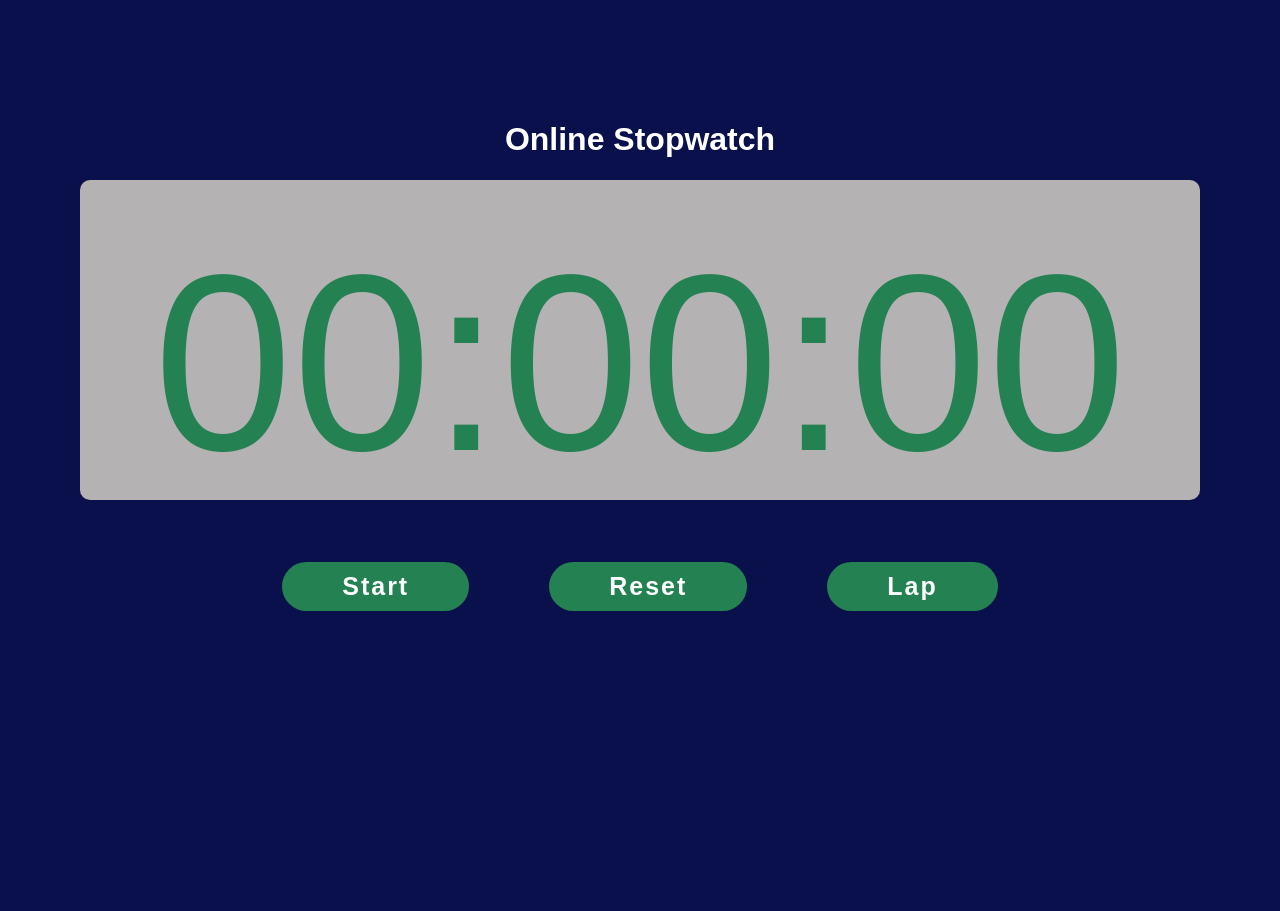
<file: index.html>
<!DOCTYPE html>
<html lang="en">
<head>
  <meta charset="UTF-8">
  <meta name="viewport" content="width=device-width, initial-scale=1.0">
  <title>Stopwatch</title>
  <link rel="stylesheet" href="styles.css">
</head>
<body>
  <h1>Online Stopwatch</h1>
  <div class="stopwatch-container">
    <div class="stopwatch-display" id="display">00:00:00</div>
  <div class="button">
    <button class="btn" onclick="startStop()">Start</button>
    <button class="btn" onclick="reset()">Reset</button>
    <button class="btn" onclick="lap()">Lap</button>
  </div>
    <div class="lap-times" id="lapTimes"></div>
  </div>
  <script src="script.js"></script>
</body>
</html>
</file>
<file: styles.css>
body {
    font-family: Arial, sans-serif;
    text-align: center;

  
   background-color: rgb(10, 16, 75);
    background-repeat: repeat;
    min-height: 98vh;
  }
  h1{
    color: white;
    padding-top: 100px;
  }
  .stopwatch-container {
    margin: 0 auto;
    width: 1100px;
    height: 300px;
    background-color: rgb(180, 178, 178);
    padding: 10px;
    border-radius: 10px;
   
  }
  
  .stopwatch-display {
    font-size: 250px;
    padding: 30px;
    border: 0px solid rgb(85, 17, 17);
    margin-bottom: 20px;
    border-radius: 5px;
    color: rgb(35, 129, 82);
  }
  
  .button{
    display: flex;
    align-items: center;
    justify-content: center;
    gap: 70px;
  }
  .btn {
    margin: 5px;
    padding: 10px 60px;
    font-size: 16px;
    cursor: pointer;
    background-color: rgb(35, 129, 82);
    color: #fff;
    border: none;
    border-radius: 25px;
    font-size: 25px;
    font-weight: 600;
    letter-spacing: 2px;
  }
  
  .btn:hover {
    background-color: rgb(180, 178, 178);
    color: rgb(0, 0, 0);
  }
  
  .lap-times {
    text-align: center;
    font-size: 20px;
    color: white;
  }
  
  .lap-times p {
    margin: 5px 0;
  }
</file>
